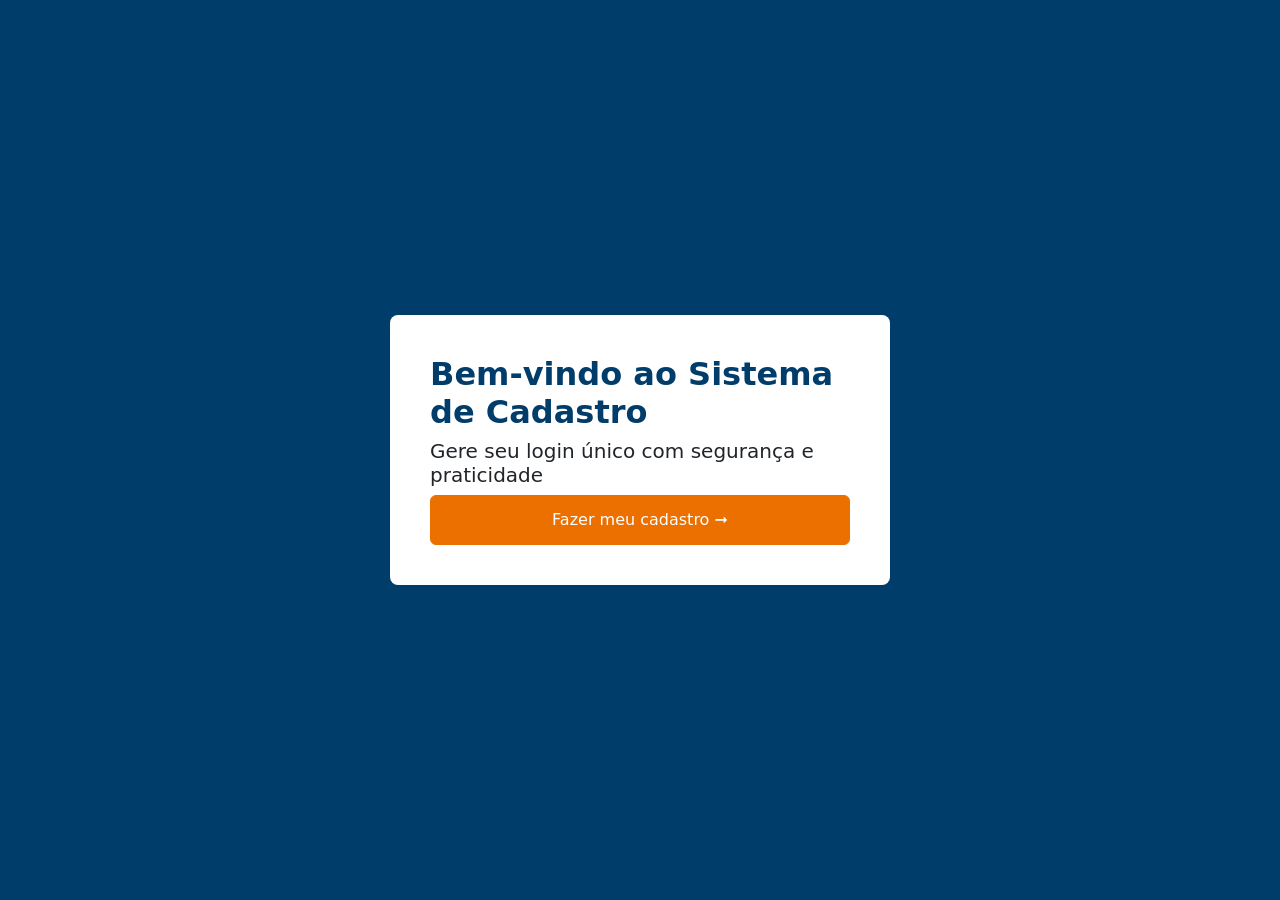
<file: frontend/index.html>
<!DOCTYPE html>
<html lang="pt-BR">
  <head>
    <link rel="stylesheet" href="https://cdn.jsdelivr.net/npm/bootstrap-icons@1.11.0/font/bootstrap-icons.css"><!-- importa o olhinho de ocultar o login-->
    <link href="https://cdn.jsdelivr.net/npm/bootstrap@5.3.0/dist/css/bootstrap.min.css" rel="stylesheet"> <!-- importa bootstrap-->
    <meta charset="UTF-8">
    <meta name="viewport" content="width=device-width, initial-scale=1.0">
    <meta http-equiv="X-UA-Compatible" content="ie=edge">
    <title>Projeto Cadastro</title>
    <link rel="stylesheet" href="style.css">
  </head>
  <body>
    <div id='tela_boasvindas' class='container_formulario'>
    <h2>Bem-vindo ao Sistema de Cadastro</h2>
    <h5>Gere seu login único com segurança e praticidade</h5>
    <button id= 'botaoFazer_meu_cadastro' onclick = 'irParaCadastro()' class = 'btn btn-primary' type = 'button'>
      Fazer meu cadastro ➞
    </button>
    </div>

    <div id="tela_cadastro" class = "container_formulario" style="display:none"> <!--Display troca quem esta aparecendo. no IU.JS que ele é alternado-->
      <img src="logo_tela_login.png" alt="logo" style="width: 80px; margin-bottom: 10px;">
      <h2>Faça seu Cadastro!</h2>
      <form id="formCadastro" onsubmit="enviarCadastro(event)">

          <div class="form-floating mb-3">
            <input type="text" id="nome" class="form-control" placeholder="Nome Completo">
            <label for="nome">Nome Completo</label>
          </div>

          <div class="form-floating mb-3">
            <input type="text" id="cpf" class="form-control" placeholder="CPF">
            <label for="cpf">CPF</label>
          </div>

          <div class="form-floating mb-3">
            <input type="email" class="form-control" id="email" placeholder="nome@exemplo.com"> <!-- o placeholder não esta aparecendo por causa do mb-3, mas se eu tiro ele apra de funcionar o mb-3, então deixa assim-->
            <label for="email">Endereço de Email</label>
          </div>

          <div class="form-floating mb-3">
            <input type="date" class="form-control" id="data_nascimento" placeholder="Data de Nascimento">
            <label for="data_nascimento">Data de Nascimento</label>
          </div>

          <div class="form-floating mb-3">
            <input type="text" class="form-control" id="cep" placeholder="CEP" onblur="buscarLogradouro(document.getElementById('cep').value)">
            <!-- onblur dispara quando o usuário tira o foco do campo (Tab tmb funciona). 
          passando document.getElementById('cep').value em vez de só 'cep' pq dentro de um atributo HTML, 'cep' não existe como variável JS 
          então tem que buscar o elemento pelo id e extrair o .value na mão -->
            <label for="cep">CEP</label>
          </div>

          <div class="form-floating mb-3">
            <input type="text" id="endereco" class="form-control" placeholder="Endereço">
            <label for="endereco">Endereço</label>
            <div class="form-text">Seus dados estão seguros conosco!</div>
          </div>

          <button class="btn btn-primary" id="botao_enviar" type="submit">Enviar!</button>

          <!-- getElementById pega um único elemento pelo id (que tem que ser único na página inteira) e retorna esse elemento direto.
              getElementsByClassName retornaria uma coleção de elementos (porque class pode repetir) — teria que fazer [0] pra acessar o primeiro-->
          <div id="resultado" class = "mt-3"> <!-- esse mostra o login na tela-->
            <span id="seu_login" style="display:none">Seu login: </span>
            <span id="login_texto"></span>
            <button type="button" id="botao_olho" onclick="mostrarLogin()" style="display:none">
              <i class="bi bi-eye"></i>
            </button>
          </div>   
      </form>
    </div>
    <script src="ui.js"></script>
    <script src="script.js"></script>
  </body>
</html>
</file>
<file: frontend/style.css>
body {
    background-color: #003D6B;
    display: flex;
    justify-content: center;
    align-items: center;
    min-height: 100vh;
}

.container_formulario {
    background-color: white;
    padding: 40px;
    border-radius: 8px;
    width: 100%;
    max-width: 500px;
}

h2 {
    color: #003D6B;
    font-weight: bold;
}

#botaoFazer_meu_cadastro {
    background-color: #EC7000 !important; /* Bootstrap, provavelmente, estava sobreescrevendo o css e nao deixando o botao da cor que eu queria. Isso resolveu */
    border-color: #EC7000 !important;
    width: 100%;
    padding: 12px;
}

button[type="submit"] {
    background-color: #EC7000;
    border: none;
    width: 100%;
    padding: 12px;
}

button[type="submit"]:hover {
    background-color: #c45e00;
}

#resultado {
    margin-top: 15px;
    font-weight: bold;
    text-align: center;
    color: #003D6B;
}

button:disabled {
    background-color: #aaaaaa !important; /* Bootstrap, provavelmente, estava sobreescrevendo o css e nao deixando o botao cinza. Isso resolveu */
    border-color: #aaaaaa !important;
    cursor: not-allowed;
}
</file>
